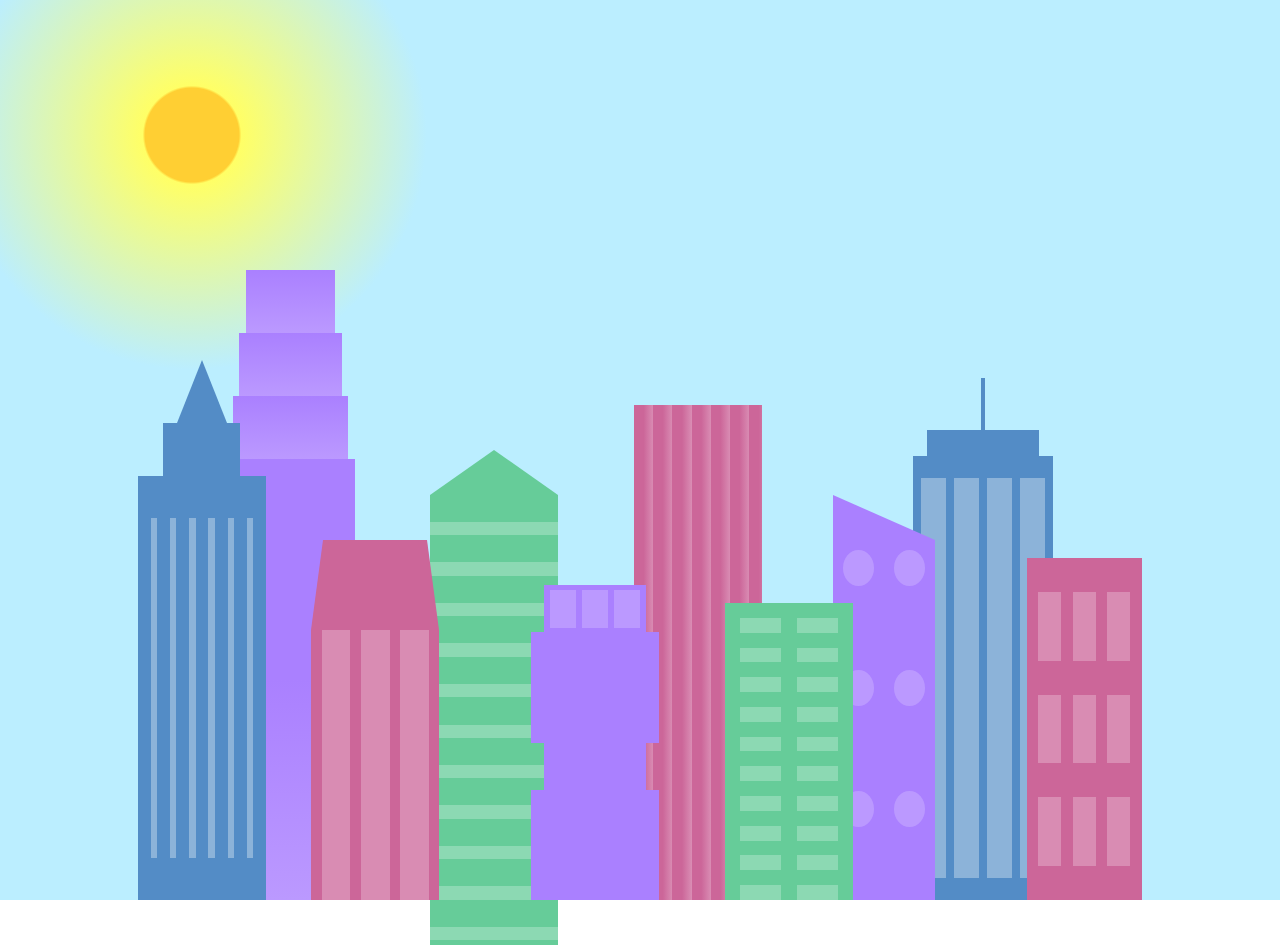
<file: WebDev/CitySkyline/index.html>
<!DOCTYPE html>
<html lang="en">    
  <head>
    <meta charset="UTF-8">
    <title>City Skyline</title>
    <link href="styles.css" rel="stylesheet" />   
  </head>

  <body>
    <div class="background-buildings sky">
      <div></div>
      <div></div>
      <div class="bb1 building-wrap">
        <div class="bb1a bb1-window"></div>
        <div class="bb1b bb1-window"></div>
        <div class="bb1c bb1-window"></div>
        <div class="bb1d"></div>
      </div>
      <div class="bb2">
        <div class="bb2a"></div>
        <div class="bb2b"></div>
      </div>
      <div class="bb3"></div>
      <div></div>
      <div class="bb4 building-wrap">
        <div class="bb4a"></div>
        <div class="bb4b"></div>
        <div class="bb4c window-wrap">
          <div class="bb4-window"></div>
          <div class="bb4-window"></div>
          <div class="bb4-window"></div>
          <div class="bb4-window"></div>
        </div>
      </div>
      <div></div>
      <div></div>
    </div>

    <div class="foreground-buildings">
      <div></div>
      <div></div>
      <div class="fb1 building-wrap">
        <div class="fb1a"></div>
        <div class="fb1b"></div>
        <div class="fb1c"></div>
      </div>
      <div class="fb2">
        <div class="fb2a"></div>
        <div class="fb2b window-wrap">
          <div class="fb2-window"></div>
          <div class="fb2-window"></div>
          <div class="fb2-window"></div>
        </div>
      </div>
      <div></div>
      <div class="fb3 building-wrap">
        <div class="fb3a window-wrap">
          <div class="fb3-window"></div>
          <div class="fb3-window"></div>
          <div class="fb3-window"></div>
        </div>
        <div class="fb3b"></div>
        <div class="fb3a"></div>
        <div class="fb3b"></div>
      </div>
      <div class="fb4">
        <div class="fb4a"></div>
        <div class="fb4b">
          <div class="fb4-window"></div>
          <div class="fb4-window"></div>
          <div class="fb4-window"></div>
          <div class="fb4-window"></div>
          <div class="fb4-window"></div>
          <div class="fb4-window"></div>
        </div>
      </div>
      <div class="fb5"></div>
      <div class="fb6"></div>
      <div></div>
      <div></div>
    </div>
  </body>
</html>
</file>
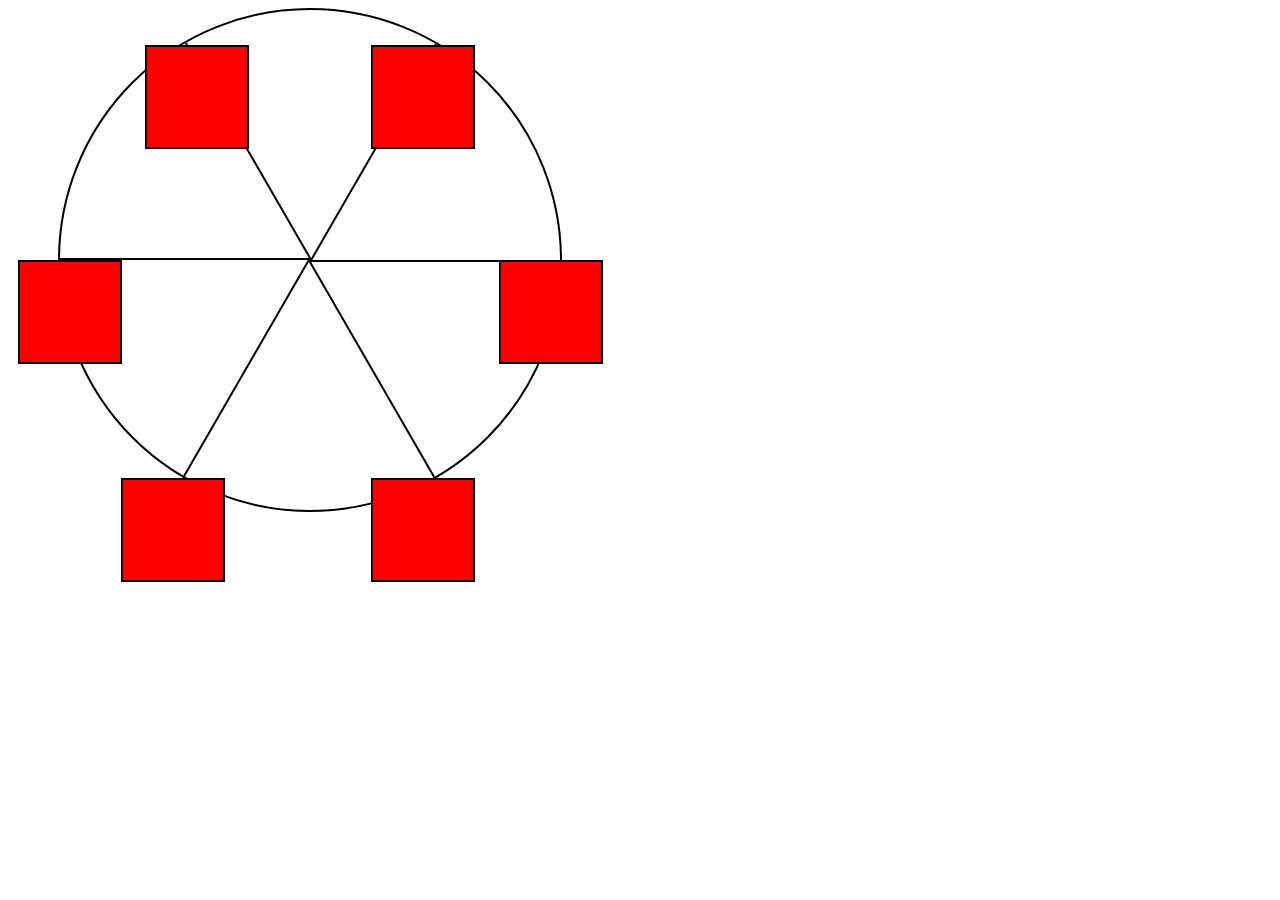
<file: WebDev/FerrisWheel/index.html>
<!DOCTYPE html>
<html lang="en">
  <head>
    <meta charset="UTF-8">
    <title>Ferris Wheel</title>
    <link rel="stylesheet" href="./styles.css">
  </head>
  <body>
    <div class="wheel">
      <span class="line"></span>
      <span class="line"></span>
      <span class="line"></span>
      <span class="line"></span>
      <span class="line"></span>
      <span class="line"></span>

      <div class="cabin"></div>
      <div class="cabin"></div>
      <div class="cabin"></div>
      <div class="cabin"></div>
      <div class="cabin"></div>
      <div class="cabin"></div>
    </div>
  </body>
</html>
</file>
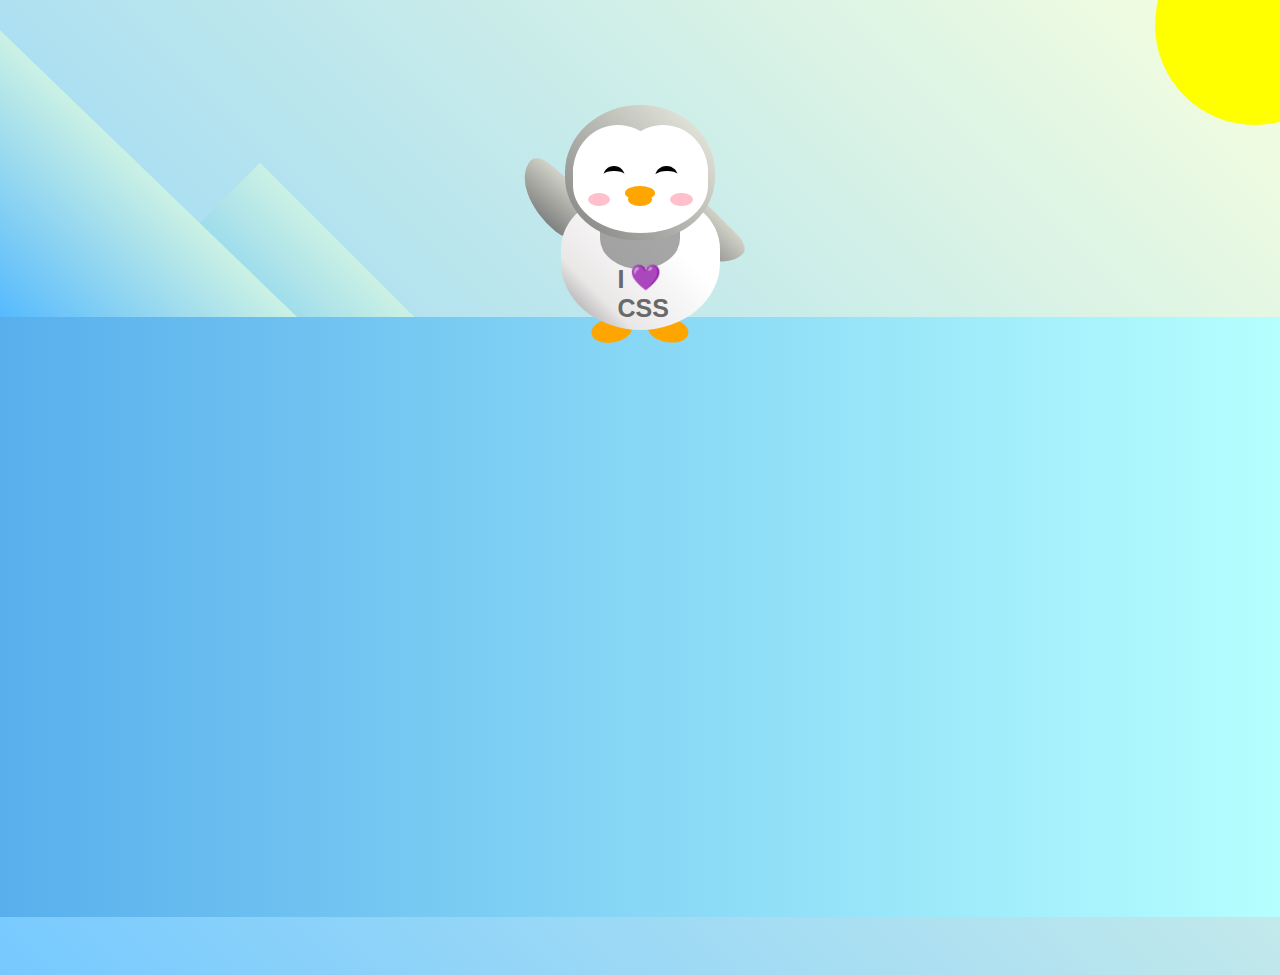
<file: WebDev/Penguin/index.html>
<!DOCTYPE html>
<html lang="en">
  <head>
    <meta charset="UTF-8" />
    <link rel="stylesheet" href="./styles.css" />
    <title>Penguin</title>
    <meta name="viewport" content="width=device-width, initial-scale=1.0" />
  </head>

  <body>
    <div class="left-mountain"></div>
    <div class="back-mountain"></div>
    <div class="sun"></div>
    <div class="penguin">
      <div class="penguin-head">
        <div class="face left"></div>
        <div class="face right"></div>
        <div class="chin"></div>
        <div class="eye left">
          <div class="eye-lid"></div>
        </div>
        <div class="eye right">
          <div class="eye-lid"></div>
        </div>
        <div class="blush left"></div>
        <div class="blush right"></div>
        <div class="beak top"></div>
        <div class="beak bottom"></div>
      </div>
      <div class="shirt">
        <div>💜</div>
        <p>I CSS</p>
      </div> 
      <div class="penguin-body">
        <div class="arm left"></div>
        <div class="arm right"></div>
        <div class="foot left"></div>
        <div class="foot right"></div>
      </div>
    </div>

    <div class="ground"></div>
  </body>
</html>
</file>
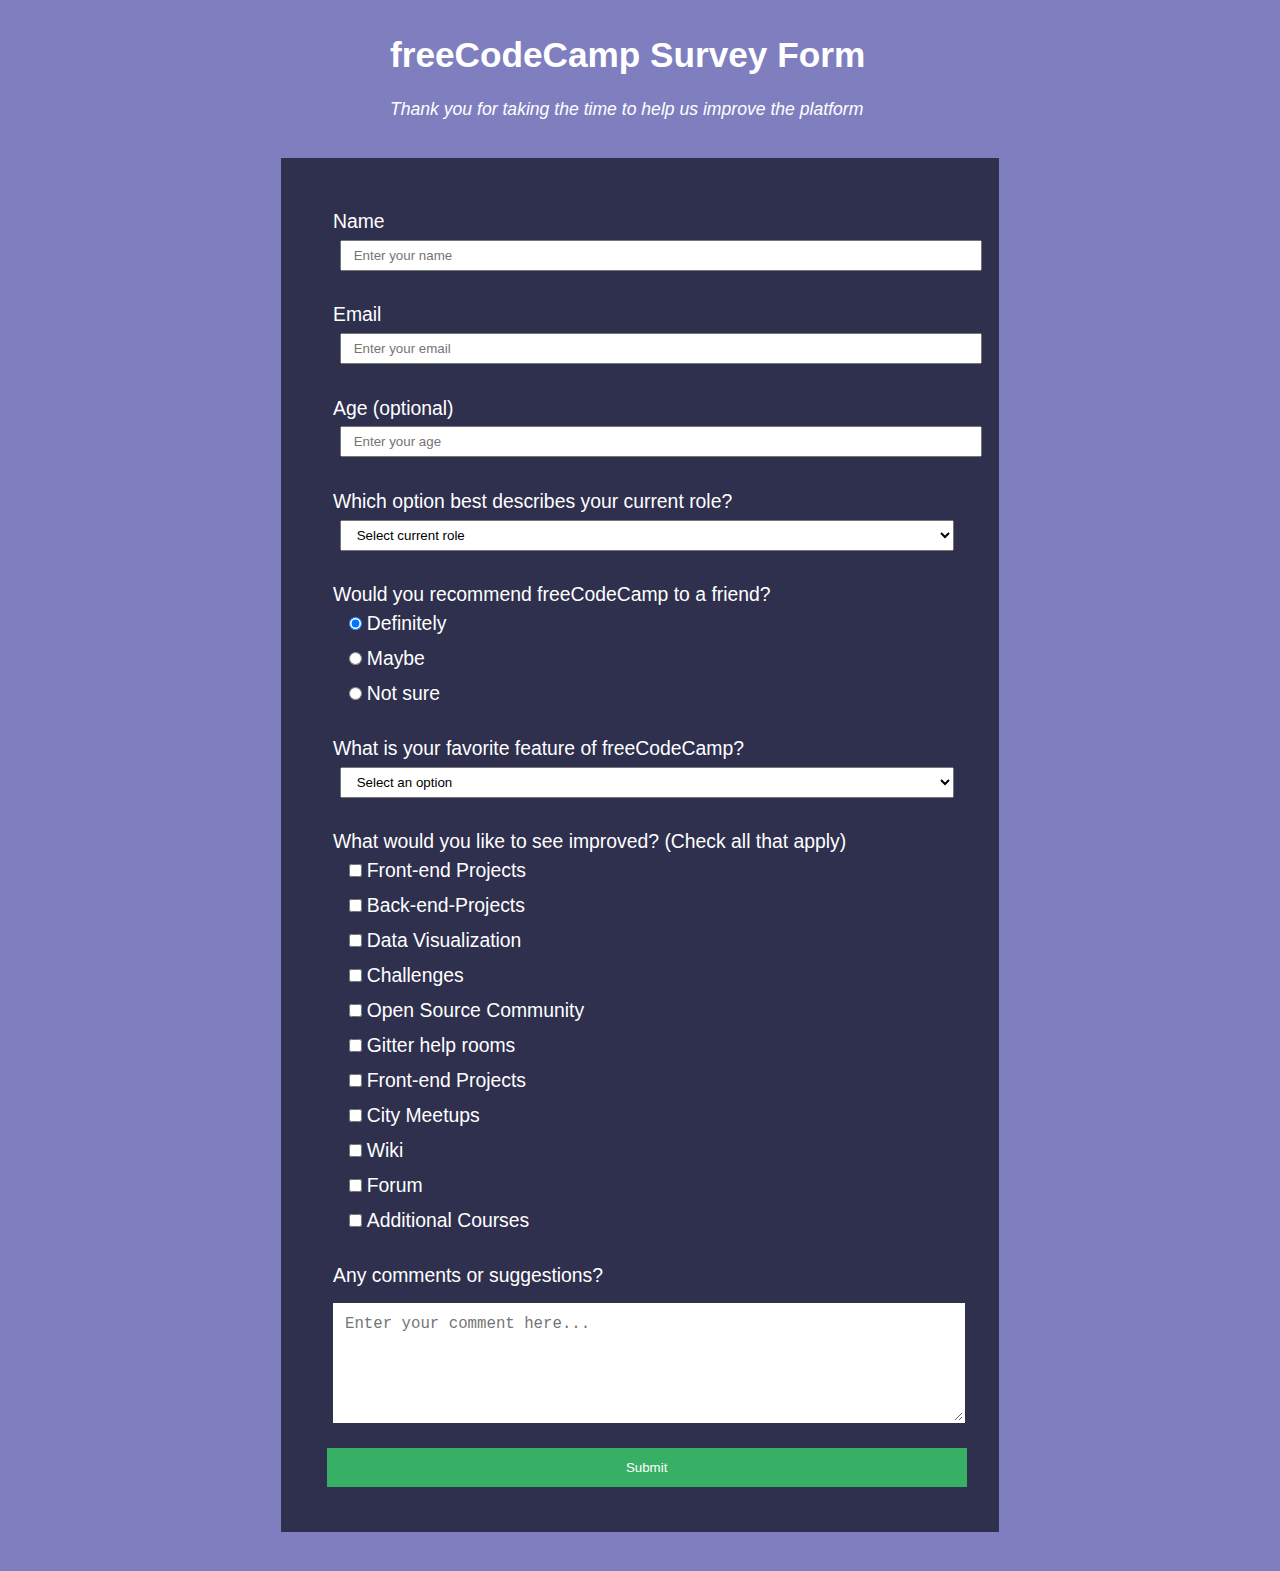
<file: WebDev/SurveyForm/index.html>
<!DOCTYPE html>
<html lang="en">
  <head>
    <meta charset="UTF-8">
    <link rel="stylesheet" href="styles.css">
  </head>
  <body>
    <div>
      <h1 id="title">freeCodeCamp Survey Form</h1>
    <p id="description">Thank you for taking the time to help us improve the platform </p>
    </div>
    <form id="survey-form">
      <label class="label" for="name" id="name-label">Name
        <input id="name" type="text" placeholder="Enter your name" required>
      </label>
      <label class="label" for="email" id="email-label">Email
        <input id="email" type="email" placeholder="Enter your email" required>
      </label>
      <label class="label" for="number" id="number-label">Age (optional)
        <input id="number" type="number" placeholder="Enter your age" min="10" max="120">
      </label>
      <!--select-->
      <label class="label">Which option best describes your current role?
        <select id="dropdown">
          <option>Select current role</option>
          <option>Student</option>
          <option>Full Time Job</option>
          <option>Full Time Learner</option>
          <option>Prefer not to say</option>
          <option>Other</option>
        </select>
      </label>
      <!--radio choice-->
      <label class="label">Would you recommend freeCodeCamp to a friend?
        <label for="definitely"><input id="definitely" type="radio" value="definitely" name="recommend" checked />Definitely</label>
        <label for="maybe"><input id="maybe" type="radio" value="maybe" name="recommend"/>Maybe</label>
        <label for="not-sure"><input id="not-sure" type="radio" value="not-sure" name="recommend"/>Not sure</label>
      </label>
      <!--select2-->
      <label class="label">What is your favorite feature of freeCodeCamp?
        <select id="favorite-feature">
          <option>Select an option</option>
          <option>Challenges</option>
          <option>Projects</option>
          <option>Community</option>
          <option>Open Source</option>
        </select>
      </label>
      <!--checkbox-->
      <label class="label">What would you like to see improved? (Check all that apply)
        <label for="front-end-projects"><input id="front-end-projects" type="checkbox" value="Front-end-Projects">Front-end Projects</label>
        <label for="back-end-projects"><input id="back-end-projects" type="checkbox" value="Back-end-Projects">Back-end-Projects</label>
        <label for="data-visualization"><input id="data-visualization" type="checkbox" value="data-visualization">Data Visualization</label>
        <label for="challenges"><input id="challenges" type="checkbox" value="challenges">Challenges</label>
        <label for="open-source-community"><input id="open-source-community" type="checkbox" value="open-source-community">Open Source Community</label>
        <label for="gitter-help-rooms"><input id="gitter-help-rooms" type="checkbox" value="gitter-help-rooms">Gitter help rooms</label>
        <label for="videos"><input id="videos" type="checkbox" value="videos">Front-end Projects</label>
        <label for="city-meetups"><input id="city-meetups" type="checkbox" value="city-meetups">City Meetups</label>
        <label for="wiki"><input id="wiki" type="checkbox" value="wiki">Wiki</label>
        <label for="forum"><input id="forum" type="checkbox" value="forum">Forum</label>
        <label for="additional-courses"><input id="additional-courses" type="checkbox" value="additional-courses">Additional Courses</label>
      </label>
      <!--textarea-->
      <label class="label">Any comments or suggestions?
        <textarea placeholder="Enter your comment here..."></textarea>
      </label>
      <!--submit-->
      <input id="submit" value="Submit" type="submit"/>
    </form>
  </body>
</html>
</file>
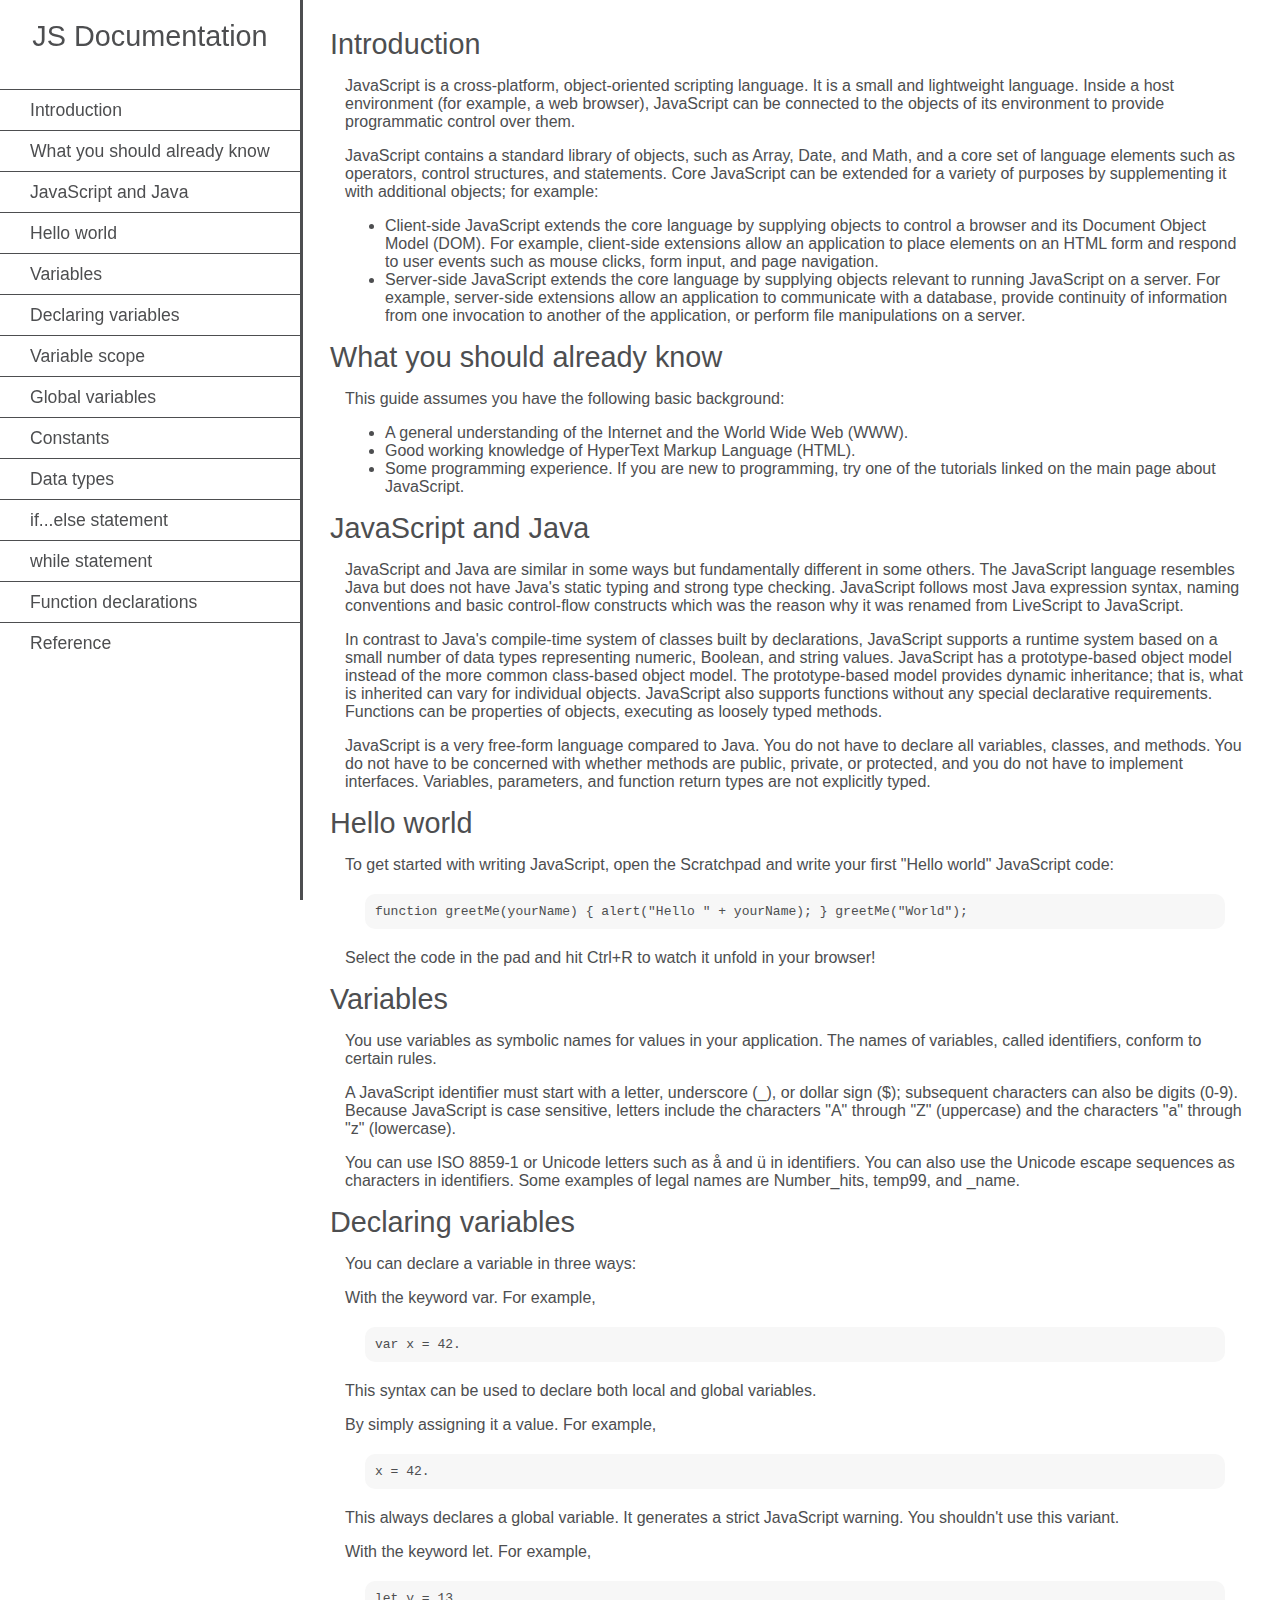
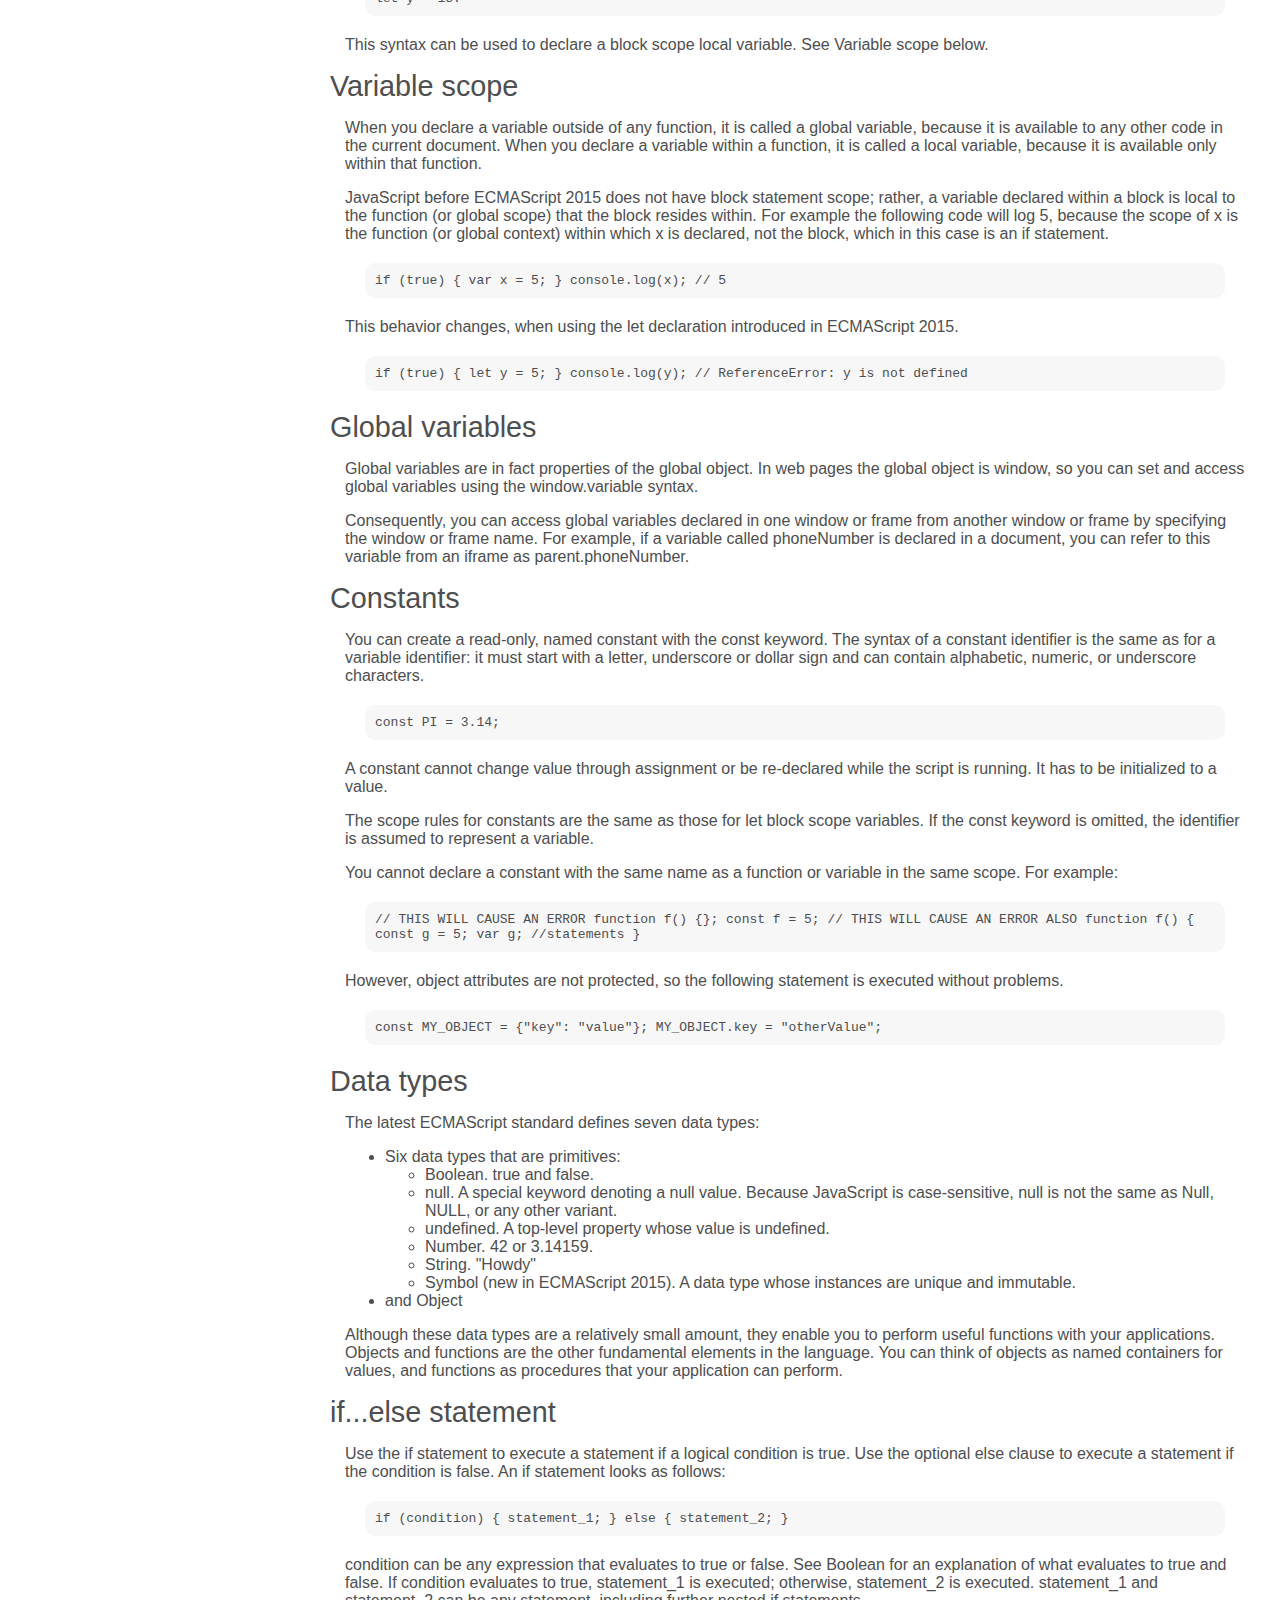
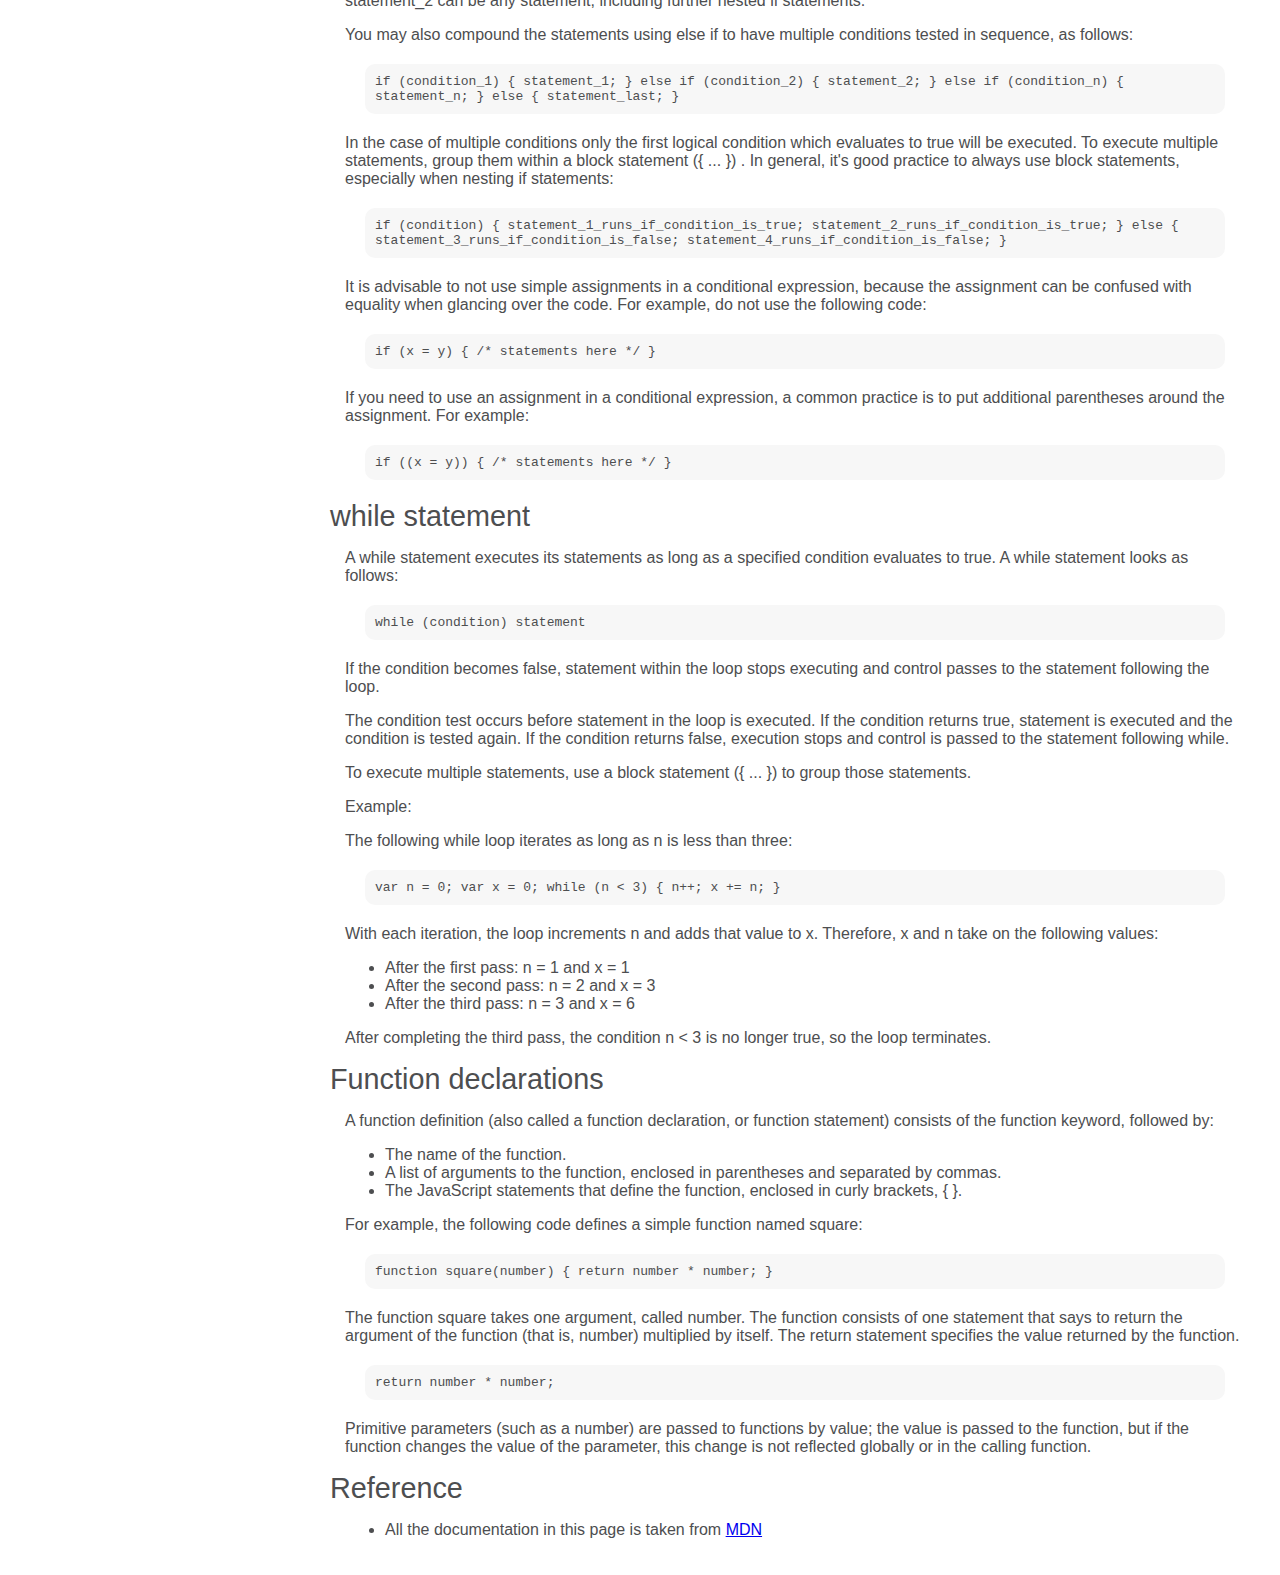
<file: WebDev/TechnicalDocumentationPage/index.html>
<!DOCTYPE html>
<html lang="en">
  <head>
    <meta charset="UTF-8">
    <meta name="viewport" content="width=device-width, initial-scale=1.0">
    <link rel="stylesheet" href="./styles.css">
  </head>
  <body>
    <nav id="navbar">
      <header>JS Documentation</header>
      <ul>
        <li><a class="nav-link" href="#Introduction">Introduction</a></li>
        <li><a class="nav-link" href="#What_you_should_already_know">What you should already know</a></li>
        <li><a href="#JavaScript_and_Java" class="nav-link">JavaScript and Java</a></li>
        <li><a href="#Hello_world" class="nav-link">Hello world</a></li>
        <li><a href="#Variables" class="nav-link">Variables</a></li>
        <li><a href="#Declaring_variables" class="nav-link">Declaring variables</a></li>
        <li><a href="#Variable_scope" class="nav-link">Variable scope</a></li>
        <li><a href="#Global_variables" class="nav-link">Global variables</a></li>
        <li><a href="#Constants" class="nav-link">Constants</a></li>
        <li><a href="#Data_types" class="nav-link">Data types</a></li>
        <li><a href="#if...else_statement" class="nav-link">if...else statement</a></li>
        <li><a href="#while_statement" class="nav-link">while statement</a></li>
        <li><a href="#Function_declarations" class="nav-link">Function declarations</a></li>
        <li><a href="#Reference" class="nav-link">Reference</a></li>
      </ul>
    </nav>
    <main id="main-doc">
      <section id="Introduction" class="main-section">
        <header>Introduction</header>
        <article>
          <p>JavaScript is a cross-platform, object-oriented scripting language. It is a small and lightweight language. Inside a host environment (for example, a web browser), JavaScript can be connected to the objects of its environment to provide programmatic control over them.</p>
          <p>JavaScript contains a standard library of objects, such as Array, Date, and Math, and a core set of language elements such as operators, control structures, and statements. Core JavaScript can be extended for a variety of purposes by supplementing it with additional objects; for example: </p>
          <ul>
            <li>Client-side JavaScript extends the core language by supplying objects to control a browser and its Document Object Model (DOM). For example, client-side extensions allow an application to place elements on an HTML form and respond to user events such as mouse clicks, form input, and page navigation. </li>
            <li>Server-side JavaScript extends the core language by supplying objects relevant to running JavaScript on a server. For example, server-side extensions allow an application to communicate with a database, provide continuity of information from one invocation to another of the application, or perform file manipulations on a server. </li>
          </ul>
        </article>
      </section>
      <section id="What_you_should_already_know" class="main-section">
        <header>What you should already know</header>
        <article>
          <p>This guide assumes you have the following basic background:</p>
          <ul>
            <li>A general understanding of the Internet and the World Wide Web (WWW).</li>
            <li>Good working knowledge of HyperText Markup Language (HTML).</li>
            <li>Some programming experience. If you are new to programming, try one of the tutorials linked on the main page about JavaScript.</li>
          </ul>
        </article>
      </section>
      <section id="JavaScript_and_Java" class="main-section">
        <header>JavaScript and Java</header>
        <article>
          <p>JavaScript and Java are similar in some ways but fundamentally different in some others. The JavaScript language resembles Java but does not have Java's static typing and strong type checking. JavaScript follows most Java expression syntax, naming conventions and basic control-flow constructs which was the reason why it was renamed from LiveScript to JavaScript.</p>
          <p>In contrast to Java's compile-time system of classes built by declarations, JavaScript supports a runtime system based on a small number of data types representing numeric, Boolean, and string values. JavaScript has a prototype-based object model instead of the more common class-based object model. The prototype-based model provides dynamic inheritance; that is, what is inherited can vary for individual objects. JavaScript also supports functions without any special declarative requirements. Functions can be properties of objects, executing as loosely typed methods.</p>
          <p>JavaScript is a very free-form language compared to Java. You do not have to declare all variables, classes, and methods. You do not have to be concerned with whether methods are public, private, or protected, and you do not have to implement interfaces. Variables, parameters, and function return types are not explicitly typed.</p>
        </article>
      </section>
      <section id="Hello_world" class="main-section">
        <header>Hello world</header>
        <article>
          <p>To get started with writing JavaScript, open the Scratchpad and write your first "Hello world" JavaScript code:</p>
          <code>
            function greetMe(yourName) { alert("Hello " + yourName); }
            greetMe("World");
          </code>
          <p>Select the code in the pad and hit Ctrl+R to watch it unfold in your browser!</p>
        </article>
      </section>
      <section id="Variables" class="main-section">
        <header>Variables</header>
        <article>
          <p>You use variables as symbolic names for values in your application. The names of variables, called identifiers, conform to certain rules.</p>
          <p>A JavaScript identifier must start with a letter, underscore (_), or dollar sign ($); subsequent characters can also be digits (0-9). Because JavaScript is case sensitive, letters include the characters "A" through "Z" (uppercase) and the characters "a" through "z" (lowercase).</p>
          <p>You can use ISO 8859-1 or Unicode letters such as å and ü in identifiers. You can also use the Unicode escape sequences as characters in identifiers. Some examples of legal names are Number_hits, temp99, and _name.</p>
        </article>
      </section>
      <section id="Declaring_variables" class="main-section">
        <header>Declaring variables</header>
        <article>
          <p>You can declare a variable in three ways:</p>
          <p>With the keyword var. For example,</p>
          <code>var x = 42.</code>
          <p>This syntax can be used to declare both local and global variables.</p>
          <p>By simply assigning it a value. For example,</p>
          <code>x = 42.</code>
          <p>This always declares a global variable. It generates a strict JavaScript warning. You shouldn't use this variant.</p>
          <p>With the keyword let. For example,</p>
          <code>let y = 13.</code>
          <p>This syntax can be used to declare a block scope local variable. See Variable scope below. </p>
        </article>
      </section>
      <section id="Variable_scope" class="main-section">
        <header>Variable scope</header>
        <article>
          <p>When you declare a variable outside of any function, it is called a global variable, because it is available to any other code in the current document. When you declare a variable within a function, it is called a local variable, because it is available only within that function.</p>
          <p>JavaScript before ECMAScript 2015 does not have block statement scope; rather, a variable declared within a block is local to the function (or global scope) that the block resides within. For example the following code will log 5, because the scope of x is the function (or global context) within which x is declared, not the block, which in this case is an if statement.</p>
          <code>if (true) { var x = 5; } console.log(x); // 5</code>
          <p>This behavior changes, when using the let declaration introduced in ECMAScript 2015.</p>
          <code>if (true) { let y = 5; } console.log(y); // ReferenceError: y is
            not defined</code>
        </article>
      </section>
      <section id="Global_variables" class="main-section">
        <header>Global variables</header>
        <article>
          <p>Global variables are in fact properties of the global object. In web pages the global object is window, so you can set and access global variables using the window.variable syntax.</p>
          <p>Consequently, you can access global variables declared in one window or frame from another window or frame by specifying the window or frame name. For example, if a variable called phoneNumber is declared in a document, you can refer to this variable from an iframe as parent.phoneNumber.</p>
        </article>
      </section>
      <section id="Constants" class="main-section">
        <header>Constants</header>
        <article>
          <p>You can create a read-only, named constant with the const keyword. The syntax of a constant identifier is the same as for a variable identifier: it must start with a letter, underscore or dollar sign and can contain alphabetic, numeric, or underscore characters.</p>
          <code>const PI = 3.14;</code>
          <p>A constant cannot change value through assignment or be re-declared while the script is running. It has to be initialized to a value.</p>
          <p>The scope rules for constants are the same as those for let block scope variables. If the const keyword is omitted, the identifier is assumed to represent a variable.</p>
          <p>You cannot declare a constant with the same name as a function or variable in the same scope. For example:</p>
          <code>// THIS WILL CAUSE AN ERROR function f() {}; const f = 5; // THIS
            WILL CAUSE AN ERROR ALSO function f() { const g = 5; var g;
            //statements }</code>
          <p>However, object attributes are not protected, so the following statement is executed without problems.</p>
          <code>const MY_OBJECT = {"key": "value"}; MY_OBJECT.key =
            "otherValue";</code>
        </article>
      </section>
      <section id="Data_types" class="main-section">
        <header>Data types</header>
        <article>
          <p>The latest ECMAScript standard defines seven data types:</p>
          <ul>
            <li>
              Six data types that are primitives:
              <ul>
                <li>Boolean. true and false.</li>
                <li>null. A special keyword denoting a null value. Because JavaScript is case-sensitive, null is not the same as Null, NULL, or any other variant.</li>
                <li>undefined. A top-level property whose value is undefined.</li>
                <li>Number. 42 or 3.14159.</li>
                <li>String. "Howdy"</li>
                <li>Symbol (new in ECMAScript 2015). A data type whose instances are unique and immutable.</li>
              </ul>
            </li>
            <li>and Object</li>
          </ul>
          <p>Although these data types are a relatively small amount, they enable you to perform useful functions with your applications. Objects and functions are the other fundamental elements in the language. You can think of objects as named containers for values, and functions as procedures that your application can perform. </p>
        </article>
      </section>
      <section id="if...else_statement" class="main-section">
        <header>if...else statement</header>
        <article>
          <p>Use the if statement to execute a statement if a logical condition is true. Use the optional else clause to execute a statement if the condition is false. An if statement looks as follows:</p>
          <code>if (condition) { statement_1; } else { statement_2; }</code>
          <p>condition can be any expression that evaluates to true or false. See Boolean for an explanation of what evaluates to true and false. If condition evaluates to true, statement_1 is executed; otherwise, statement_2 is executed. statement_1 and statement_2 can be any statement, including further nested if statements.</p>
          <p>You may also compound the statements using else if to have multiple conditions tested in sequence, as follows:</p>
          <code>if (condition_1) { statement_1; } else if (condition_2) {
            statement_2; } else if (condition_n) { statement_n; } else {
            statement_last; }</code>
          <p>In the case of multiple conditions only the first logical condition which evaluates to true will be executed. To execute multiple statements, group them within a block statement ({ ... }) . In general, it's good practice to always use block statements, especially when nesting if statements:</p>
          <code>if (condition) { statement_1_runs_if_condition_is_true;
            statement_2_runs_if_condition_is_true; } else {
            statement_3_runs_if_condition_is_false;
            statement_4_runs_if_condition_is_false; }</code>
          <p>It is advisable to not use simple assignments in a conditional expression, because the assignment can be confused with equality when glancing over the code. For example, do not use the following code:</p>
          <code>if (x = y) { /* statements here */ }</code>
          <p>If you need to use an assignment in a conditional expression, a common practice is to put additional parentheses around the assignment. For example:</p>
          <code>if ((x = y)) { /* statements here */ }</code>
        </article>
      </section>
      <section id="while_statement" class="main-section">
        <header>while statement</header>
        <article>
          <p>A while statement executes its statements as long as a specified condition evaluates to true. A while statement looks as follows:</p>
          <code>while (condition) statement</code>
          <p>If the condition becomes false, statement within the loop stops executing and control passes to the statement following the loop.</p>
          <p>The condition test occurs before statement in the loop is executed. If the condition returns true, statement is executed and the condition is tested again. If the condition returns false, execution stops and control is passed to the statement following while.</p>
          <p>To execute multiple statements, use a block statement ({ ... }) to group those statements.</p>
          <p>Example:</p>
          <p>The following while loop iterates as long as n is less than three:</p>
          <code>var n = 0; var x = 0; while (n < 3) { n++; x += n; }</code>
          <p>With each iteration, the loop increments n and adds that value to x. Therefore, x and n take on the following values:</p>
          <ul>
            <li>After the first pass: n = 1 and x = 1</li>
            <li>After the second pass: n = 2 and x = 3</li>
            <li>After the third pass: n = 3 and x = 6</li>
          </ul>
          <p>After completing the third pass, the condition n < 3 is no longer true, so the loop terminates.</p>
        </article>
      </section>
      <section id="Function_declarations" class="main-section">
        <header>Function declarations</header>
        <article>
          <p>A function definition (also called a function declaration, or function statement) consists of the function keyword, followed by:</p>
          <ul>
            <li>The name of the function.</li>
            <li>A list of arguments to the function, enclosed in parentheses and separated by commas.</li>
            <li>The JavaScript statements that define the function, enclosed in curly brackets, { }.</li>
          </ul>
          <p>For example, the following code defines a simple function named square:</p>
          <code>function square(number) { return number * number; }</code>
          <p>The function square takes one argument, called number. The function consists of one statement that says to return the argument of the function (that is, number) multiplied by itself. The return statement specifies the value returned by the function.</p>
          <code>return number * number;</code>
          <p>Primitive parameters (such as a number) are passed to functions by value; the value is passed to the function, but if the function changes the value of the parameter, this change is not reflected globally or in the calling function.</p>
        </article>
      </section>
      <section id="Reference" class="main-section">
        <header>Reference</header>
        <article>
          <ul>
            <li>All the documentation in this page is taken from <a href="https://developer.mozilla.org/en-US/docs/Web/JavaScript/Guide">MDN</a></li>
          </ul>
        </article>
      </section>
    </main>
  </body>
</html>
</file>
<file: WebDev/CitySkyline/styles.css>
:root {
    --building-color1: #aa80ff;
    --building-color2: #66cc99;
    --building-color3: #cc6699;
    --building-color4: #538cc6;
    --window-color1: #bb99ff;
    --window-color2: #8cd9b3;
    --window-color3: #d98cb3;
    --window-color4: #8cb3d9;
  }
  
  * {
    box-sizing: border-box;
  }
  
  body {
    height: 100vh;
    margin: 0;
    overflow: hidden;
  }
  
  .background-buildings, .foreground-buildings {
    width: 100%;
    height: 100%;
    display: flex;
    align-items: flex-end;
    justify-content: space-evenly;
    position: absolute;
    top: 0;
  }
  
  .building-wrap {
    display: flex;
    flex-direction: column;
    align-items: center;
  }
  
  .window-wrap {
    display: flex;
    align-items: center;
    justify-content: space-evenly;
  }
  
  .sky {
    background: radial-gradient(
        closest-corner circle at 15% 15%,
        #ffcf33,
        #ffcf33 20%,
        #ffff66 21%,
        #bbeeff 100%
      );
  }
  
  /* BACKGROUND BUILDINGS - "bb" stands for "background building" */
  .bb1 {
    width: 10%;
    height: 70%;
  }
  
  .bb1a {
    width: 70%;
  }
    
  .bb1b {
    width: 80%;
  }
    
  .bb1c {
    width: 90%;
  }
  
  .bb1d {
    width: 100%;
    height: 70%;
    background: linear-gradient(
        var(--building-color1) 50%,
        var(--window-color1)
      );
  }
  
  .bb1-window {
    height: 10%;
    background: linear-gradient(
        var(--building-color1),
        var(--window-color1)
      );
  }
  
  .bb2 {
    width: 10%;
    height: 50%;
  }
  
  .bb2a {
    border-bottom: 5vh solid var(--building-color2);
    border-left: 5vw solid transparent;
    border-right: 5vw solid transparent;
  }
  
  .bb2b {
    width: 100%;
    height: 100%;
    background: repeating-linear-gradient(
        var(--building-color2),
        var(--building-color2) 6%,
        var(--window-color2) 6%,
        var(--window-color2) 9%
      );
  }
  
  .bb3 {
    width: 10%;
    height: 55%;
    background: repeating-linear-gradient(
        90deg,
        var(--building-color3),
        var(--building-color3),
        var(--window-color3) 15%
      );
  }
  
  .bb4 {
    width: 11%;
    height: 58%;
  }
  
  .bb4a {
    width: 3%;
    height: 10%;
    background-color: var(--building-color4);
  }
  
  .bb4b {
    width: 80%;
    height: 5%;
    background-color: var(--building-color4);
  }
    
  .bb4c {
    width: 100%;
    height: 85%;
    background-color: var(--building-color4);
  }
  
  .bb4-window {
    width: 18%;
    height: 90%;
    background-color: var(--window-color4);
  }
  
  /* FOREGROUND BUILDINGS - "fb" stands for "foreground building" */
  .fb1 {
    width: 10%;
    height: 60%;
  }
  
  .fb1a {
    border-bottom: 7vh solid var(--building-color4);
    border-left: 2vw solid transparent;
    border-right: 2vw solid transparent;
  }
  
  .fb1b {
    width: 60%;
    height: 10%;
    background-color: var(--building-color4);
  }
    
  .fb1c {
    width: 100%;
    height: 80%;
    background: repeating-linear-gradient(
        90deg,
        var(--building-color4),
        var(--building-color4) 10%,
        transparent 10%,
        transparent 15%
      ),
      repeating-linear-gradient(
        var(--building-color4),
        var(--building-color4) 10%,
        var(--window-color4) 10%,
        var(--window-color4) 90%
      );
  }
  
  .fb2 {
    width: 10%;
    height: 40%;
  }
  
  .fb2a {
    width: 100%;
    border-bottom: 10vh solid var(--building-color3);
    border-left: 1vw solid transparent;
    border-right: 1vw solid transparent;
  }
  
  .fb2b {
    width: 100%;
    height: 75%;
    background-color: var(--building-color3);
  }
  
  .fb2-window {
    width: 22%;
    height: 100%;
    background-color: var(--window-color3);
  }
  
  .fb3 {
    width: 10%;
    height: 35%;
  }
    
  .fb3a {
    width: 80%;
    height: 15%;
    background-color: var(--building-color1);
  }
    
  .fb3b {
    width: 100%;
    height: 35%;
    background-color: var(--building-color1);
  }
  
  .fb3-window {
    width: 25%;
    height: 80%;
    background-color: var(--window-color1);
  }
  
  .fb4 {
    width: 8%;
    height: 45%;
    position: relative;
    left: 10%;
  }
  
  .fb4a {
    border-top: 5vh solid transparent;
    border-left: 8vw solid var(--building-color1);
  }
  
  .fb4b {
    width: 100%;
    height: 89%;
    background-color: var(--building-color1);
    display: flex;
    flex-wrap: wrap;
  }
  
  .fb4-window {
    width: 30%;
    height: 10%;
    border-radius: 50%;
    background-color: var(--window-color1);
    margin: 10%;
  }
  
  .fb5 {
    width: 10%;
    height: 33%;
    position: relative;
    right: 10%;
    background: repeating-linear-gradient(
        var(--building-color2),
        var(--building-color2) 5%,
        transparent 5%,
        transparent 10%
      ),
      repeating-linear-gradient(
        90deg,
        var(--building-color2),
        var(--building-color2) 12%,
        var(--window-color2) 12%,
        var(--window-color2) 44%
      );
  }
  
  .fb6 {
    width: 9%;
    height: 38%;
    background: repeating-linear-gradient(
        90deg,
        var(--building-color3),
        var(--building-color3) 10%,
        transparent 10%,
        transparent 30%
      ),
      repeating-linear-gradient(
        var(--building-color3),
        var(--building-color3) 10%,
        var(--window-color3) 10%,
        var(--window-color3) 30%
      );
  }
  
  @media (max-width: 1000px) {
    :root {
      --building-color1: #000;
      --building-color2: #000;
      --building-color3: #000;
      --building-color4: #000;
      --window-color1: #777;
      --window-color2: #777;
      --window-color3: #777;
      --window-color4: #777;
    }
    .sky {
      background: radial-gradient(
          closest-corner circle at 15% 15%,
          #ccc,
          #ccc 20%,
          #445 21%,
          #223 100%
        );
    }
  }
</file>
<file: WebDev/FerrisWheel/styles.css>
.wheel {
    border: 2px solid black;
    border-radius: 50%;
    margin-left: 50px;
    position: absolute;
    height: 55vw;
    width: 55vw;
    max-width: 500px;
    max-height: 500px;
    animation-name: wheel;
    animation-duration: 10s;
    animation-iteration-count: infinite;
    animation-timing-function: linear;
  }
  
  .line {
    background-color: black;
    width: 50%;
    height: 2px;
    position: absolute;
    top: 50%;
    left: 50%;
    transform-origin: 0% 0%;
  }
  
  .line:nth-of-type(2) {
    transform: rotate(60deg);
  }
  .line:nth-of-type(3) {
    transform: rotate(120deg);
  }
  .line:nth-of-type(4) {
    transform: rotate(180deg);
  }
  .line:nth-of-type(5) {
    transform: rotate(240deg);
  }
  .line:nth-of-type(6) {
    transform: rotate(300deg);
  }
  
  .cabin {
    background-color: red;
    width: 20%;
    height: 20%;
    position: absolute;
    border: 2px solid;
    transform-origin: 50% 0%;
    animation: cabins 10s ease-in-out infinite;
  }
  
  .cabin:nth-of-type(1) {
    right: -8.5%;
    top: 50%;
  }
  .cabin:nth-of-type(2) {
    right: 17%;
    top: 93.5%;
  }
  .cabin:nth-of-type(3) {
    right: 67%;
    top: 93.5%;
  }
  .cabin:nth-of-type(4) {
    left: -8.5%;
    top: 50%;
  }
  .cabin:nth-of-type(5) {
    left: 17%;
    top: 7%;
  }
  .cabin:nth-of-type(6) {
    right: 17%;
    top: 7%;
  }
  
  @keyframes wheel {
     0% {
       transform: rotate(0deg);
     }
     100% {
       transform: rotate(360deg);
     }
  }
  
  @keyframes cabins {
    0% {
      transform: rotate(0deg);
    }
    25% {
      background-color: yellow;
    }
    50% {
      background-color: purple;
    }
    75% {
      background-color: yellow;
    }
    100% {
      transform: rotate(-360deg);
    }
  }
</file>
<file: WebDev/Penguin/styles.css>
:root {
    --penguin-face: white;
    --penguin-picorna: orange;
    --penguin-skin: gray;
  }
  
  body {
    background: linear-gradient(45deg, rgb(118, 201, 255), rgb(247, 255, 222));
    margin: 0;
    padding: 0;
    width: 100%;
    height: 100vh;
    overflow: hidden;
  }
  
  .left-mountain {
    width: 300px;
    height: 300px;
    background: linear-gradient(rgb(203, 241, 228), rgb(80, 183, 255));
    position: absolute;
    transform: skew(0deg, 44deg);
    z-index: 2;
    margin-top: 100px;
  }
  
  .back-mountain {
    width: 300px;
    height: 300px;
    background: linear-gradient(rgb(203, 241, 228), rgb(47, 170, 255));
    position: absolute;
    z-index: 1;
    transform: rotate(45deg);
    left: 110px;
    top: 225px;
  }
  
  .sun {
    width: 200px;
    height: 200px;
    background-color: yellow;
    position: absolute;
    border-radius: 50%;
    top: -75px;
    right: -75px;
  }
  
  .penguin {
    width: 300px;
    height: 300px;
    margin: auto;
    margin-top: 75px;
    z-index: 4;
    position: relative;
    transition: transform 1s ease-in-out 0ms;
  }
  
  .penguin * {
    position: absolute;
  }
  
  .penguin:active {
    transform: scale(1.5);
    cursor: not-allowed;
  }
  
  .penguin-head {
    width: 50%;
    height: 45%;
    background: linear-gradient(
      45deg,
      var(--penguin-skin),
      rgb(239, 240, 228)
    );
    border-radius: 70% 70% 65% 65%;
    top: 10%;
    left: 25%;
    z-index: 1;
  }
  
  .face {
    width: 60%;
    height: 70%;
    background-color: var(--penguin-face);
    border-radius: 70% 70% 60% 60%;
    top: 15%;
  }
  
  .face.left {
    left: 5%;
  }
  
  .face.right {
    right: 5%;
  }
  
  .chin {
    width: 90%;
    height: 70%;
    background-color: var(--penguin-face);
    top: 25%;
    left: 5%;
    border-radius: 70% 70% 100% 100%;
  }
  
  .eye {
    width: 15%;
    height: 17%;
    background-color: black;
    top: 45%;
    border-radius: 50%;
  }
  
  .eye.left {
    left: 25%;
  }
  
  .eye.right {
    right: 25%;
  }
  
  .eye-lid {
    width: 150%;
    height: 100%;
    background-color: var(--penguin-face);
    top: 25%;
    left: -23%;
    border-radius: 50%;
  }
  
  .blush {
    width: 15%;
    height: 10%;
    background-color: pink;
    top: 65%;
    border-radius: 50%;
  }
  
  .blush.left {
    left: 15%;
  }
  
  .blush.right {
    right: 15%;
  }
  
  .beak {
    height: 10%;
    background-color: var(--penguin-picorna);
    border-radius: 50%;
  }
  
  .beak.top {
    width: 20%;
    top: 60%;
    left: 40%;
  }
  
  .beak.bottom {
    width: 16%;
    top: 65%;
    left: 42%;
  }
  
  .shirt {
    font: bold 25px Helvetica, sans-serif;
    top: 165px;
    left: 127.5px;
    z-index: 1;
    color: #6a6969;
  }
  
  .shirt div {
    font-weight:  initial;
    top: 22.5px;
    left: 12px;
  }
  
  .penguin-body {
    width: 53%;
    height: 45%;
    background: linear-gradient(
      45deg,
      rgb(134, 133, 133) 0%,
      rgb(234, 231, 231) 25%,
      white 67%
    );
    border-radius: 80% 80% 100% 100%;
    top: 40%;
    left: 23.5%;
  }
  
  .penguin-body::before {
    content: "";
    position: absolute;
    width: 50%;
    height: 45%;
    background-color: var(--penguin-skin);
    top: 10%;
    left: 25%;
    border-radius: 0% 0% 100% 100%;
    opacity: 70%;
  }
  
  .arm {
    width: 30%;
    height: 60%;
    background: linear-gradient(
      90deg,
      var(--penguin-skin),
      rgb(209, 210, 199)
    );
    border-radius: 30% 30% 30% 120%;
    z-index: -1;
  }
  
  .arm.left {
    top: 35%;
    left: 5%;
    transform-origin: top left; 
    transform: rotate(130deg) scaleX(-1);
    animation: 3s linear infinite wave;
  }
  
  .arm.right {
    top: 0%;
    right: -5%;
    transform: rotate(-45deg);
  }
  
  @keyframes wave {
    10% {
      transform: rotate(110deg) scaleX(-1);
    }
    20% {
      transform: rotate(130deg) scaleX(-1);
    }
    30% {
      transform: rotate(110deg) scaleX(-1);
    }
    40% {
      transform: rotate(130deg) scaleX(-1);
    }
  }
  
  .foot {
    width:  15%;
    height: 30%;
    background-color: var(--penguin-picorna);
    top: 85%;
    border-radius: 50%;
    z-index: -1;
  }
  
  .foot.left {
    left: 25%;
    transform: rotate(80deg);
  }
  
  .foot.right {
    right: 25%;
    transform: rotate(-80deg);
  }
  
  .ground {
    width: 100vw;
    height: calc(100vh - 300px);
    background: linear-gradient(90deg, rgb(88, 175, 236), rgb(182, 255, 255));
    z-index: 3;
    position: absolute;
    margin-top: -58px;
  }
</file>
<file: WebDev/SurveyForm/styles.css>
body {
    font-family: Poppins, sans-serif;
    font-size: 1.1em;
    background-color: rgba(0,0,127,0.5);
    color: white;
  }
  #description {
    font-style: italic;
    font-weight: 200;
  }
  form {
    font-size: 1.1em;
    width: 640px;
    max-width: 700px;
    min-width: 300px;
    margin: 2em auto;
    background-color:rgba(27, 27, 50, 0.8);
    padding: 2em;
  }
  input, select {
    width: 100%;
    padding:6px 12px;
    margin: 0.5em;
  }
  label {
    display: block;
    padding:6px 12px;
  }
  .label {
    padding: 0.67em;
  }
  input[type="radio"], input[type="checkbox"] {
    width: unset;
    margin: 0.33em;
  }
  div {
    max-width: 500px;
    min-width: 300px;
    margin: 2em auto;
  }
  textarea {
    width: 608px;
    height: 96px;
    border: 2px solid white;
    padding: 10px;
    font-size: 1em;
    margin-top: 1em;
  }
  input[type="submit"] {
    border: none;
    padding: 12px;
    color: white;
    background-color: #37af65;
  }
</file>
<file: WebDev/TechnicalDocumentationPage/styles.css>
body {
    backgrond-color: white;
    font-family: sans-serif, arial;
    color: #4d4e50;
  }
  header {
    font-size: 1.8em;
    text-align: center;
    padding: 20px;
  }
  #navbar {
    position: fixed;
    top: 0;
    left: 0;
    min-width: 290px;
    width: 300px;
    height: 100%;
    border-right: solid;
  }
  #navbar ul {
    width: 100%;
    height: 88%;
    padding: 0;
    overflow-x: hidden;
    overflow-y: auto;
  }
  #navbar ul li {
    border-top: 1px solid;
    list-style: none;
    position: relative;
    width: 100%;
    height: 30px;
    padding-top: 10px;
  }
  #navbar ul li a {
    color: #4d4e50;
    text-decoration: none;
    cursor: pointer;
    font-size: 1.1em;
    padding: 10px 30px;
  }
  #main-doc {
    position: absolute;
    left: 310px;
    margin: 0;
    padding: 20px;
  }
  #main-doc header {
    text-align: left;
    padding: 0px;
  }
  #main-doc article {
    margin: 15px;
  }
  #main-doc code {
    display: block;
    padding: 10px;
    margin: 20px;
    background-color: #f7f7f7;
    border-radius: 10px;
  }
  @media (max-width: 960px) {
    #navbar ul {
      height: 207px;
      border: 1px solid;
      border-bottom: 2px solid;
    }
    #navbar {
      position: absolute;
      top: 0;
      margin: 0;
      padding: 0;
      width: 100%;
      max-height: 275px;
      border: none;
    }
    #main-doc {
      position: absolute;
      top: 320px;
      left: 0;
    }
  }
</file>
